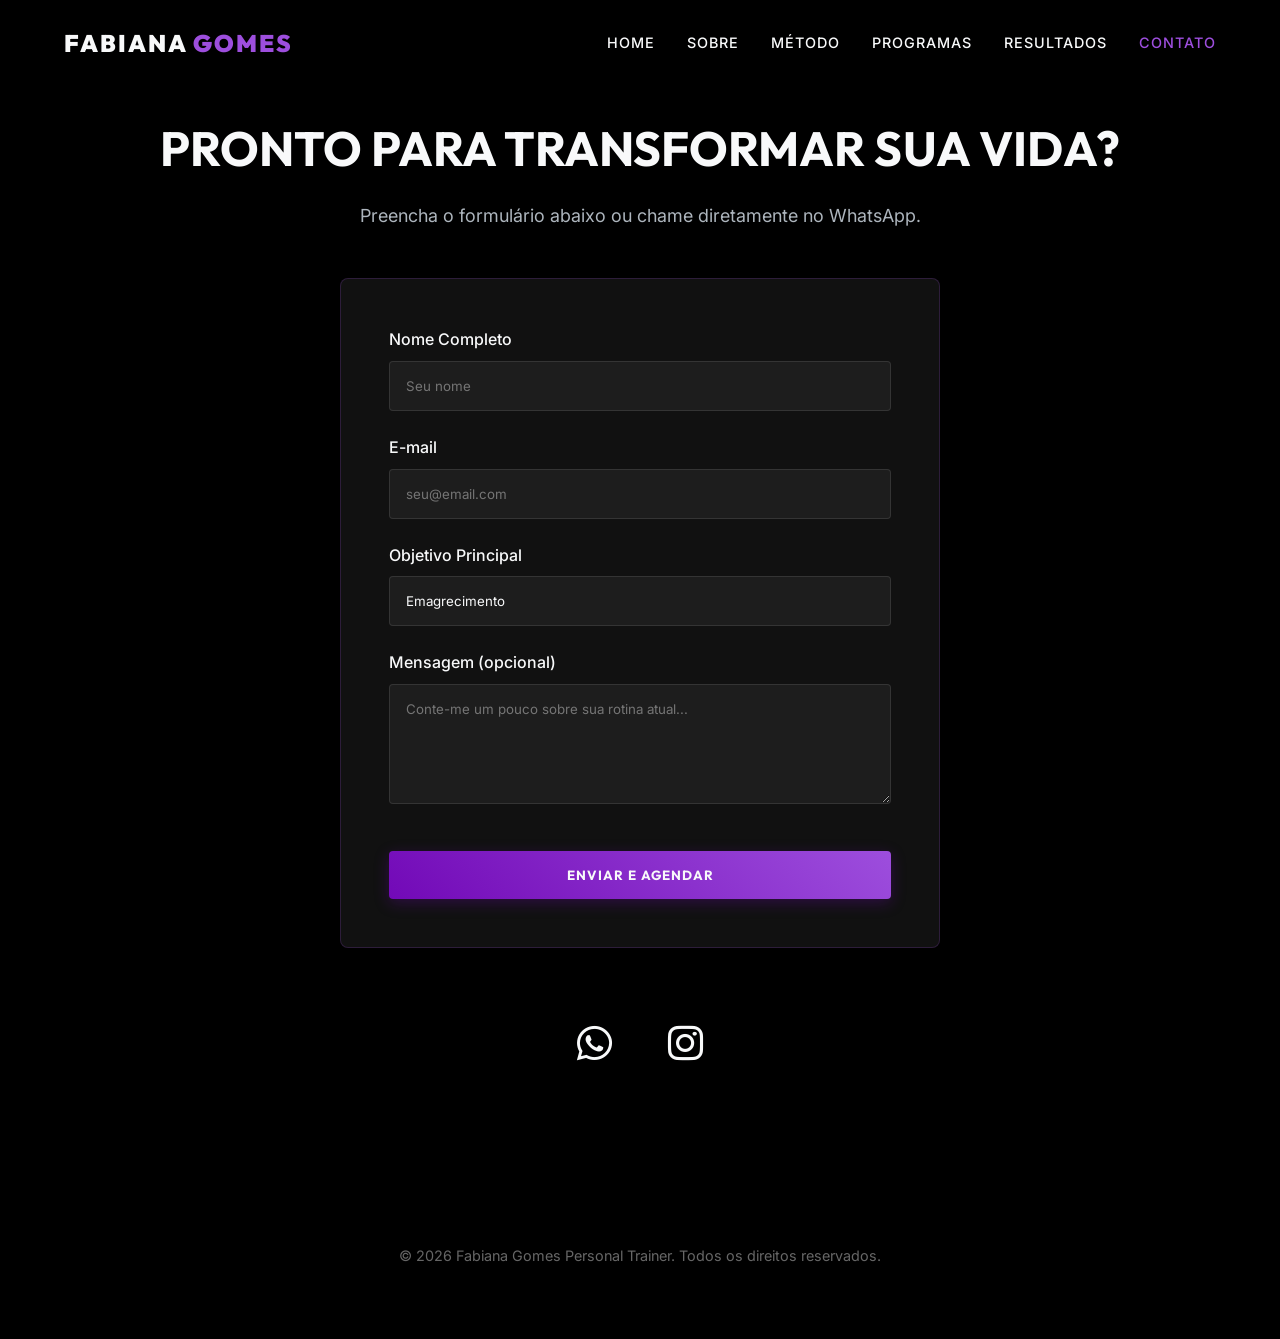
<file: contato.html>
<!DOCTYPE html>
<html lang="pt-BR">

<head>
    <meta charset="UTF-8">
    <meta name="viewport" content="width=device-width, initial-scale=1.0">
    <meta name="theme-color" content="#9D4EDD">
    <meta name="mobile-web-app-capable" content="yes">
    <meta name="apple-mobile-web-app-status-bar-style" content="black-translucent">
    <title>Contato | Fabiana Gomes Personal Trainer</title>
    <meta name="description"
        content="Entre em contato com Fabiana Gomes e agende sua avaliação para dar o primeiro passo na sua transformação.">
    <link rel="preconnect" href="https://fonts.googleapis.com">
    <link rel="preconnect" href="https://fonts.gstatic.com" crossorigin>
    <link
        href="https://fonts.googleapis.com/css2?family=Inter:wght@300;400;500;600&family=Outfit:wght@500;700;900&display=swap"
        rel="stylesheet">
    <link rel="stylesheet" href="https://cdnjs.cloudflare.com/ajax/libs/font-awesome/6.4.0/css/all.min.css">
    <link rel="stylesheet" href="/css/style.css">
    <style>
        .page-header-padding {
            padding-top: 120px;
        }

        .contact-container {
            max-width: 600px;
            margin: 0 auto;
            background: var(--clr-black-lighter);
            padding: 3rem;
            border-radius: 8px;
            border: 1px solid rgba(157, 78, 221, 0.2);
        }

        .form-group {
            margin-bottom: 1.5rem;
            text-align: left;
        }

        .form-label {
            display: block;
            margin-bottom: 0.5rem;
            color: var(--clr-text-light);
            font-weight: 500;
        }

        .form-input {
            width: 100%;
            padding: 1rem;
            background: rgba(255, 255, 255, 0.05);
            border: 1px solid rgba(255, 255, 255, 0.1);
            border-radius: 4px;
            color: var(--clr-text-light);
            font-family: var(--font-body);
            transition: var(--transition-base);
        }

        .form-input:focus {
            outline: none;
            border-color: var(--clr-purple-neon);
            background: rgba(157, 78, 221, 0.05);
        }

        textarea.form-input {
            resize: vertical;
            min-height: 120px;
        }

        /* Corrigir visibilidade das opções no select (texto branco no fundo branco padrão do OS) */
        select option {
            color: #000;
            background: #fff;
        }
    </style>
    <!-- Icons & PWA -->
    <link rel="icon" type="image/png" href="/favicon-96x96.png" sizes="96x96" />
    <link rel="icon" type="image/svg+xml" href="/favicon.svg" />
    <link rel="shortcut icon" href="/favicon.ico" />
    <link rel="apple-touch-icon" sizes="180x180" href="/apple-touch-icon.png" />
    <link rel="manifest" href="/site.webmanifest" />
</head>

<body>
    <!-- Header / Navigation -->
    <header class="header scrolled">
        <div class="container nav-container">
            <a href="/" class="logo">FABIANA<span> GOMES</span></a>
            <nav>
                <button class="mobile-menu-btn" aria-label="Abrir menu">
                    <i class="fas fa-bars"></i>
                </button>
                <ul class="nav-links">
                    <li><a href="/">Home</a></li>
                    <li><a href="/sobre.html">Sobre</a></li>
                    <li><a href="/metodo.html">Método</a></li>
                    <li><a href="/programas.html">Programas</a></li>
                    <li><a href="/resultados.html">Resultados</a></li>
                    <li><a href="/contato.html" style="color: var(--clr-purple-neon);">Contato</a></li>
                </ul>
            </nav>
        </div>
    </header>

    <!-- CONTACT FORM SECTION -->
    <section class="section page-header-padding"
        style="text-align: center; min-height: 80vh; display: flex; align-items: center;">
        <div class="container reveal" style="width: 100%;">
            <h2 style="margin-bottom: 1.5rem;">Pronto para transformar sua vida?</h2>
            <p style="margin-bottom: 3rem;">Preencha o formulário abaixo ou chame diretamente no WhatsApp.</p>

            <div class="contact-container">
                <form id="contactForm">
                    <div class="form-group">
                        <label class="form-label" for="name">Nome Completo</label>
                        <input type="text" id="name" class="form-input" placeholder="Seu nome" required>
                    </div>
                    <div class="form-group">
                        <label class="form-label" for="email">E-mail</label>
                        <input type="email" id="email" class="form-input" placeholder="seu@email.com" required>
                    </div>
                    <div class="form-group">
                        <label class="form-label" for="objective">Objetivo Principal</label>
                        <select id="objective" class="form-input" style="appearance: none;">
                            <option value="emagrecimento">Emagrecimento</option>
                            <option value="hipertrofia">Hipertrofia</option>
                            <option value="premium">Personalizado Premium</option>
                            <option value="outro">Outro</option>
                        </select>
                    </div>
                    <div class="form-group">
                        <label class="form-label" for="message">Mensagem (opcional)</label>
                        <textarea id="message" class="form-input"
                            placeholder="Conte-me um pouco sobre sua rotina atual..."></textarea>
                    </div>
                    <button type="submit" class="btn btn-primary" style="width: 100%; margin-top: 1rem;">Enviar e
                        Agendar</button>
                </form>
            </div>

            <div class="social-links" style="margin-top: 4rem;">
                <a href="https://wa.me/5567991669607" aria-label="WhatsApp" style="font-size: 2.5rem; margin: 0 1rem;"><i
                        class="fab fa-whatsapp"></i></a>
                <a href="https://www.instagram.com/fabyfit2024?igsh=YjU0dXQwbW55MXZ2" aria-label="Instagram" style="font-size: 2.5rem; margin: 0 1rem;"><i
                        class="fab fa-instagram"></i></a>
            </div>
        </div>
    </section>

    <!-- FOOTER -->
    <footer style="border-top: none; background: transparent;">
        <div class="container reveal">
            <p style="font-size: 0.9rem; color: #666;">&copy; 2026 Fabiana Gomes Personal Trainer. Todos os direitos
                reservados.</p>
        </div>
    </footer>

    <script src="/js/main.js"></script>
    <script>
        document.getElementById('contactForm').addEventListener('submit', function (e) {
            e.preventDefault();

            const btnSubmit = this.querySelector('button[type="submit"]');
            const originalBtnText = btnSubmit.innerText;
            btnSubmit.innerText = 'Enviando...';
            btnSubmit.disabled = true;

            const name = document.getElementById('name').value;
            const email = document.getElementById('email').value;
            const selectEl = document.getElementById('objective');
            const objectiveInfo = selectEl.options[selectEl.selectedIndex].text;
            const message = document.getElementById('message').value;

            // ===== CONFIGURAÇÃO DE ENVIO AUTÔNOMO =====
            // Como o site não tem um servidor próprio (backend), usamos uma API gratuita famosa chamada Web3Forms
            // Você precisará gerar uma chave gratuita em https://web3forms.com/ informando seu email lperalta13@gmail.com
            const web3FormsAccessKey = 'c19cbdd5-9409-4cfb-bc4d-8867df657f8c';

            fetch('https://api.web3forms.com/submit', {
                method: 'POST',
                headers: {
                    'Content-Type': 'application/json',
                    'Accept': 'application/json'
                },
                body: JSON.stringify({
                    access_key: web3FormsAccessKey,
                    subject: 'Nova Solicitação de Avaliação: ' + name,
                    from_name: name,
                    email: email,
                    message: `Objetivo: ${objectiveInfo}\n\nMensagem: ${message || 'Nenhuma mensagem adicional informada.'}`
                })
            })
                .then(async (response) => {
                    let json = await response.json();
                    if (response.status == 200) {
                        alert('Sua solicitação foi enviada com sucesso! Entraremos em contato em breve.');
                        document.getElementById('contactForm').reset();
                    } else {
                        console.log(response);
                        alert('Erro ao enviar. Por favor, verifique se você colocou a sua Access Key no código do site.');
                    }
                })
                .catch(error => {
                    console.log(error);
                    alert('Erro ao enviar. Tente novamente mais tarde ou use nosso WhatsApp.');
                })
                .finally(() => {
                    btnSubmit.innerText = originalBtnText;
                    btnSubmit.disabled = false;
                });
        });
    </script>
</body>

</html>
</file>
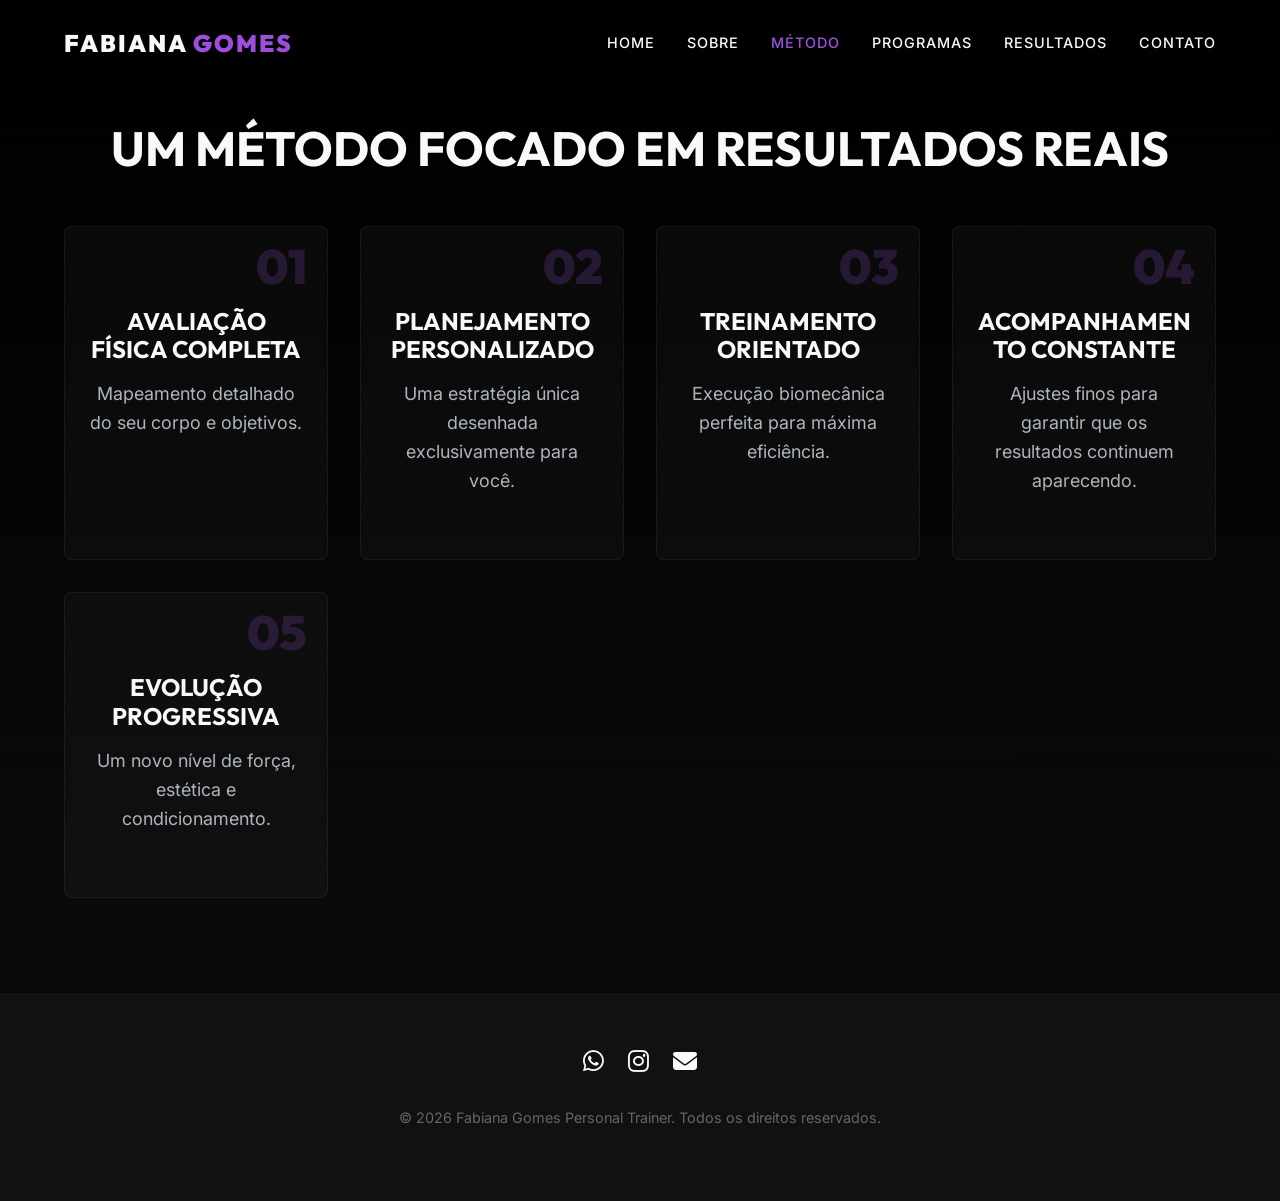
<file: metodo.html>
<!DOCTYPE html>
<html lang="pt-BR">
<head>
    <meta charset="UTF-8">
    <meta name="viewport" content="width=device-width, initial-scale=1.0">
    <meta name="theme-color" content="#9D4EDD">
    <meta name="mobile-web-app-capable" content="yes">
    <meta name="apple-mobile-web-app-status-bar-style" content="black-translucent">
    <title>Método | Fabiana Gomes Personal Trainer</title>
    <meta name="description" content="Conheça o processo de 5 passos focado em resultados reais, emagrecimento e hipertrofia.">
    <link rel="preconnect" href="https://fonts.googleapis.com">
    <link rel="preconnect" href="https://fonts.gstatic.com" crossorigin>
    <link href="https://fonts.googleapis.com/css2?family=Inter:wght@300;400;500;600&family=Outfit:wght@500;700;900&display=swap" rel="stylesheet">
    <link rel="stylesheet" href="https://cdnjs.cloudflare.com/ajax/libs/font-awesome/6.4.0/css/all.min.css">
    <link rel="stylesheet" href="/css/style.css">
    <style>
        .page-header-padding {
            padding-top: 120px;
        }
    </style>
    <!-- Icons & PWA -->
    <link rel="icon" type="image/png" href="/favicon-96x96.png" sizes="96x96" />
    <link rel="icon" type="image/svg+xml" href="/favicon.svg" />
    <link rel="shortcut icon" href="/favicon.ico" />
    <link rel="apple-touch-icon" sizes="180x180" href="/apple-touch-icon.png" />
    <link rel="manifest" href="/site.webmanifest" />
</head>
<body>
    <!-- Header / Navigation -->
    <header class="header scrolled">
        <div class="container nav-container">
            <a href="/" class="logo">FABIANA<span> GOMES</span></a>
            <nav>
                <button class="mobile-menu-btn" aria-label="Abrir menu">
                    <i class="fas fa-bars"></i>
                </button>
                <ul class="nav-links">
                    <li><a href="/">Home</a></li>
                    <li><a href="/sobre.html">Sobre</a></li>
                    <li><a href="/metodo.html" style="color: var(--clr-purple-neon);">Método</a></li>
                    <li><a href="/programas.html">Programas</a></li>
                    <li><a href="/resultados.html">Resultados</a></li>
                    <li><a href="/contato.html">Contato</a></li>
                </ul>
            </nav>
        </div>
    </header>

    <!-- MÉTODO -->
    <section class="section method-section page-header-padding">
        <div class="container reveal">
            <h2 style="text-align: center;">Um Método Focado em Resultados Reais</h2>
            
            <div class="method-steps">
                <div class="step-card reveal">
                    <span class="step-number">01</span>
                    <h3>Avaliação Física Completa</h3>
                    <p>Mapeamento detalhado do seu corpo e objetivos.</p>
                </div>
                <div class="step-card reveal">
                    <span class="step-number">02</span>
                    <h3>Planejamento Personalizado</h3>
                    <p>Uma estratégia única desenhada exclusivamente para você.</p>
                </div>
                <div class="step-card reveal">
                    <span class="step-number">03</span>
                    <h3>Treinamento Orientado</h3>
                    <p>Execução biomecânica perfeita para máxima eficiência.</p>
                </div>
                <div class="step-card reveal">
                    <span class="step-number">04</span>
                    <h3>Acompanhamento Constante</h3>
                    <p>Ajustes finos para garantir que os resultados continuem aparecendo.</p>
                </div>
                <div class="step-card reveal">
                    <span class="step-number">05</span>
                    <h3>Evolução Progressiva</h3>
                    <p>Um novo nível de força, estética e condicionamento.</p>
                </div>
            </div>
        </div>
    </section>

    <!-- FOOTER -->
    <footer>
        <div class="container reveal">
            <div class="social-links">
                <a href="https://wa.me/5567991669607" aria-label="WhatsApp"><i class="fab fa-whatsapp"></i></a>
                <a href="https://www.instagram.com/fabyfit2024?igsh=YjU0dXQwbW55MXZ2" aria-label="Instagram"><i class="fab fa-instagram"></i></a>
                <a href="mailto:magalhaesfaby@gmail.com" aria-label="Email"><i class="fas fa-envelope"></i></a>
            </div>
            <p style="font-size: 0.9rem; color: #666;">&copy; 2026 Fabiana Gomes Personal Trainer. Todos os direitos reservados.</p>
        </div>
    </footer>

    <script src="/js/main.js"></script>
</body>
</html>
</file>
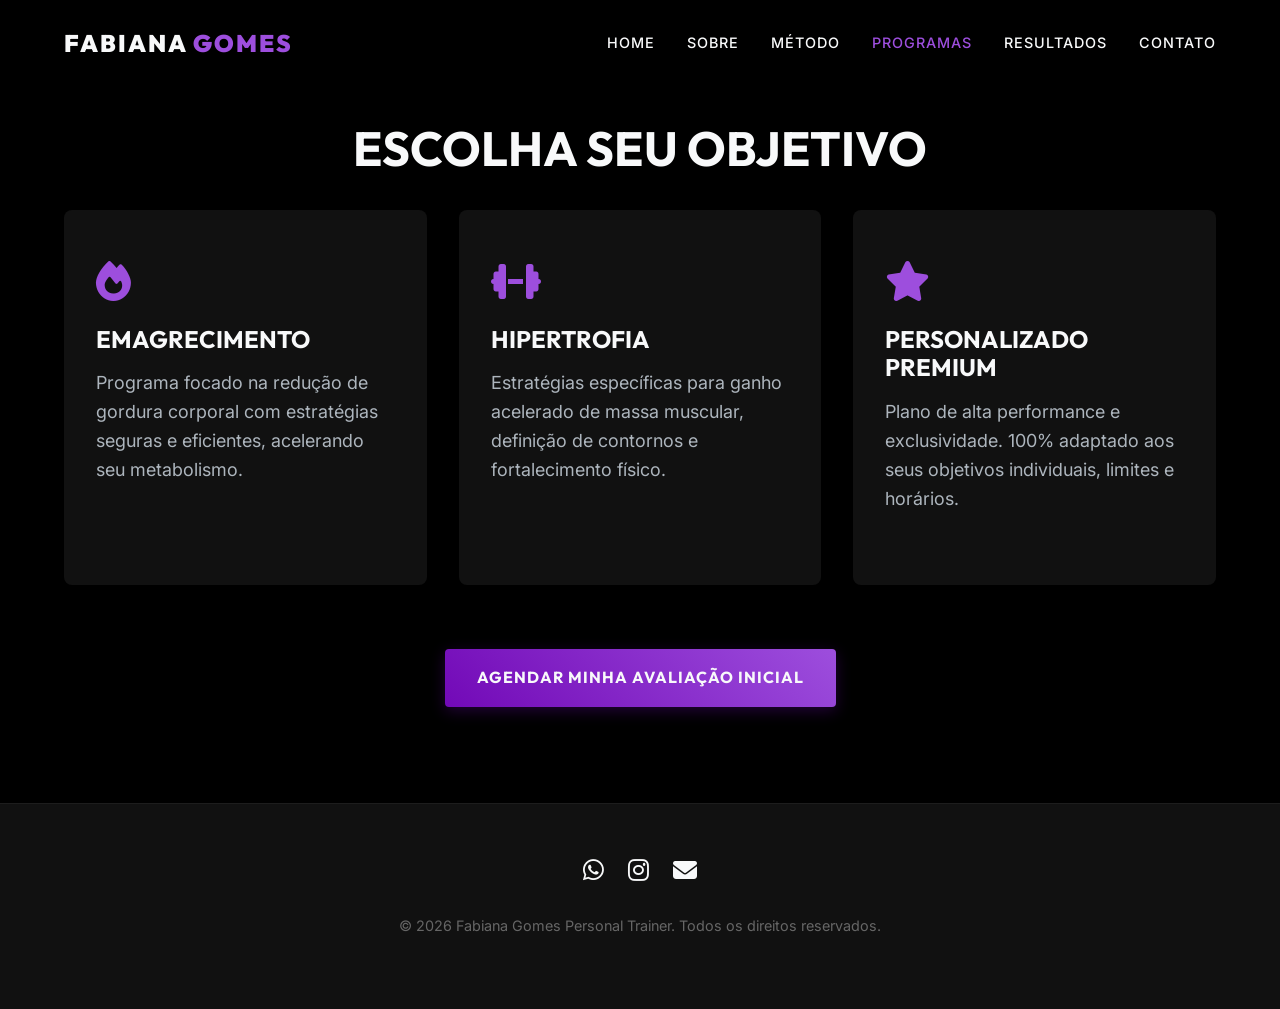
<file: programas.html>
<!DOCTYPE html>
<html lang="pt-BR">
<head>
    <meta charset="UTF-8">
    <meta name="viewport" content="width=device-width, initial-scale=1.0">
    <meta name="theme-color" content="#9D4EDD">
    <meta name="mobile-web-app-capable" content="yes">
    <meta name="apple-mobile-web-app-status-bar-style" content="black-translucent">
    <title>Programas de Treino | Fabiana Gomes Personal Trainer</title>
    <meta name="description" content="Descubra o programa ideal para o seu objetivo: emagrecimento, hipertrofia ou acompanhamento premium exclusivo.">
    <link rel="preconnect" href="https://fonts.googleapis.com">
    <link rel="preconnect" href="https://fonts.gstatic.com" crossorigin>
    <link href="https://fonts.googleapis.com/css2?family=Inter:wght@300;400;500;600&family=Outfit:wght@500;700;900&display=swap" rel="stylesheet">
    <link rel="stylesheet" href="https://cdnjs.cloudflare.com/ajax/libs/font-awesome/6.4.0/css/all.min.css">
    <link rel="stylesheet" href="/css/style.css">
    <style>
        .page-header-padding {
            padding-top: 120px;
        }
    </style>
    <!-- Icons & PWA -->
    <link rel="icon" type="image/png" href="/favicon-96x96.png" sizes="96x96" />
    <link rel="icon" type="image/svg+xml" href="/favicon.svg" />
    <link rel="shortcut icon" href="/favicon.ico" />
    <link rel="apple-touch-icon" sizes="180x180" href="/apple-touch-icon.png" />
    <link rel="manifest" href="/site.webmanifest" />
</head>
<body>
    <!-- Header / Navigation -->
    <header class="header scrolled">
        <div class="container nav-container">
            <a href="/" class="logo">FABIANA<span> GOMES</span></a>
            <nav>
                <button class="mobile-menu-btn" aria-label="Abrir menu">
                    <i class="fas fa-bars"></i>
                </button>
                <ul class="nav-links">
                    <li><a href="/">Home</a></li>
                    <li><a href="/sobre.html">Sobre</a></li>
                    <li><a href="/metodo.html">Método</a></li>
                    <li><a href="/programas.html" style="color: var(--clr-purple-neon);">Programas</a></li>
                    <li><a href="/resultados.html">Resultados</a></li>
                    <li><a href="/contato.html">Contato</a></li>
                </ul>
            </nav>
        </div>
    </header>

    <!-- PROGRAMAS DE TREINO -->
    <section class="section programs-section page-header-padding">
        <div class="container reveal">
            <h2 style="text-align: center;">Escolha seu Objetivo</h2>
            <div class="programs-grid">
                <div class="program-card reveal">
                    <i class="fas fa-fire program-icon"></i>
                    <h3>Emagrecimento</h3>
                    <p>Programa focado na redução de gordura corporal com estratégias seguras e eficientes, acelerando seu metabolismo.</p>
                </div>
                <div class="program-card reveal">
                    <i class="fas fa-dumbbell program-icon"></i>
                    <h3>Hipertrofia</h3>
                    <p>Estratégias específicas para ganho acelerado de massa muscular, definição de contornos e fortalecimento físico.</p>
                </div>
                <div class="program-card reveal">
                    <i class="fas fa-star program-icon"></i>
                    <h3>Personalizado Premium</h3>
                    <p>Plano de alta performance e exclusividade. 100% adaptado aos seus objetivos individuais, limites e horários.</p>
                </div>
            </div>
            
            <div style="text-align: center; margin-top: 4rem;">
                <a href="/contato.html" class="btn btn-primary">Agendar Minha Avaliação Inicial</a>
            </div>
        </div>
    </section>

    <!-- FOOTER -->
    <footer>
        <div class="container reveal">
            <div class="social-links">
                <a href="https://wa.me/5567991669607" aria-label="WhatsApp"><i class="fab fa-whatsapp"></i></a>
                <a href="https://www.instagram.com/fabyfit2024?igsh=YjU0dXQwbW55MXZ2" aria-label="Instagram"><i class="fab fa-instagram"></i></a>
                <a href="mailto:magalhaesfaby@gmail.com" aria-label="Email"><i class="fas fa-envelope"></i></a>
            </div>
            <p style="font-size: 0.9rem; color: #666;">&copy; 2026 Fabiana Gomes Personal Trainer. Todos os direitos reservados.</p>
        </div>
    </footer>

    <script src="/js/main.js"></script>
</body>
</html>
</file>
<file: css/style.css>
@import url('https://fonts.googleapis.com/css2?family=Inter:wght@300;400;500;600&family=Outfit:wght@500;700;900&display=swap');

:root {
    /* Color Palette */
    --clr-black: #000000;
    --clr-black-light: #0a0a0a;
    --clr-black-lighter: #111111;
    --clr-purple-dark: #3A0CA3;
    --clr-purple-vib: #7209B7;
    --clr-purple-neon: #9D4EDD;
    
    --clr-text-light: #F8F9FA;
    --clr-text-muted: #ADB5BD;
    
    /* Typography */
    --font-heading: 'Outfit', sans-serif;
    --font-body: 'Inter', sans-serif;
    
    /* Spacing */
    --section-padding: 6rem;
    --container-width: 1200px;
    
    /* Transitions */
    --transition-fast: 0.2s cubic-bezier(0.4, 0, 0.2, 1);
    --transition-base: 0.3s cubic-bezier(0.4, 0, 0.2, 1);
    --transition-slow: 0.6s cubic-bezier(0.4, 0, 0.2, 1);
}

* {
    margin: 0;
    padding: 0;
    box-sizing: border-box;
}

html {
    scroll-behavior: smooth;
    font-size: 16px;
}

body {
    background-color: var(--clr-black);
    color: var(--clr-text-light);
    font-family: var(--font-body);
    line-height: 1.6;
    overflow-x: hidden;
    -webkit-font-smoothing: antialiased;
}

/* Typography */
h1, h2, h3, h4, h5, h6 {
    font-family: var(--font-heading);
    line-height: 1.2;
    text-transform: uppercase;
}

h1 {
    font-size: clamp(2.5rem, 5vw, 4.5rem);
    font-weight: 900;
    letter-spacing: -0.02em;
}

h2 {
    font-size: clamp(2rem, 4vw, 3rem);
    font-weight: 700;
    margin-bottom: 2rem;
}

h3 {
    font-size: 1.5rem;
    font-weight: 700;
    margin-bottom: 1rem;
}

p {
    font-size: 1.125rem;
    color: var(--clr-text-muted);
    margin-bottom: 1.5rem;
}

/* Layout Utilities */
.container {
    max-width: var(--container-width);
    margin: 0 auto;
    padding: 0 1.5rem;
}

.section {
    padding: var(--section-padding) 0;
    position: relative;
}

/* Header & Nav */
.header {
    position: fixed;
    top: 0;
    left: 0;
    width: 100%;
    padding: 1.5rem 0;
    z-index: 1000;
    transition: var(--transition-base);
    background: transparent;
}

.header.scrolled {
    background: rgba(0, 0, 0, 0.85);
    backdrop-filter: blur(10px);
    border-bottom: 1px solid rgba(157, 78, 221, 0.1);
    padding: 1rem 0;
}

.nav-container {
    display: flex;
    justify-content: space-between;
    align-items: center;
}

.logo {
    font-family: var(--font-heading);
    font-size: 1.5rem;
    font-weight: 900;
    color: var(--clr-text-light);
    text-decoration: none;
    letter-spacing: 2px;
}

.logo span {
    color: var(--clr-purple-neon);
}

.nav-links {
    display: flex;
    gap: 2rem;
    list-style: none;
}

.nav-links a {
    color: var(--clr-text-light);
    text-decoration: none;
    font-weight: 500;
    font-size: 0.9rem;
    text-transform: uppercase;
    letter-spacing: 1px;
    transition: var(--transition-fast);
    position: relative;
}

.nav-links a::after {
    content: '';
    position: absolute;
    bottom: -5px;
    left: 0;
    width: 0;
    height: 2px;
    background: var(--clr-purple-neon);
    transition: var(--transition-base);
}

.nav-links a:hover {
    color: var(--clr-purple-neon);
}

.nav-links a:hover::after {
    width: 100%;
}

.mobile-menu-btn {
    display: none;
    color: var(--clr-text-light);
    font-size: 1.5rem;
    cursor: pointer;
    background: none;
    border: none;
}

/* Buttons */
.btn {
    display: inline-block;
    padding: 1rem 2rem;
    font-family: var(--font-heading);
    font-weight: 700;
    text-transform: uppercase;
    text-decoration: none;
    letter-spacing: 1px;
    border-radius: 4px;
    transition: var(--transition-base);
    cursor: pointer;
    border: none;
    text-align: center;
}

.btn-primary {
    background: linear-gradient(45deg, var(--clr-purple-vib), var(--clr-purple-neon));
    color: var(--clr-text-light);
    box-shadow: 0 4px 15px rgba(114, 9, 183, 0.3);
}

.btn-primary:hover {
    transform: translateY(-2px);
    box-shadow: 0 8px 25px rgba(157, 78, 221, 0.5);
}

.btn-outline {
    background: transparent;
    color: var(--clr-text-light);
    border: 2px solid var(--clr-purple-neon);
}

.btn-outline:hover {
    background: rgba(157, 78, 221, 0.1);
    box-shadow: 0 0 15px rgba(157, 78, 221, 0.2);
}

/* Hero Section */
.hero {
    min-height: 100vh;
    display: flex;
    align-items: center;
    position: relative;
    padding-top: 5rem;
    background: radial-gradient(circle at 70% 50%, rgba(58, 12, 163, 0.15) 0%, rgba(0, 0, 0, 1) 50%);
    overflow: hidden;
}

.hero::before {
    content: '';
    position: absolute;
    top: 0;
    left: 0;
    width: 100%;
    height: 100%;
    background: url('https://images.unsplash.com/photo-1571019614242-c5c5dee9f50b?ixlib=rb-4.0.3&auto=format&fit=crop&w=2070&q=80') center/cover;
    opacity: 0.5; /* Increased from 0.3 for 20% more visibility */
    z-index: -1;
    filter: grayscale(100%) contrast(1.2);
}

.hero::after {
    content: '';
    position: absolute;
    top: 0;
    left: 0;
    width: 100%;
    height: 100%;
    background: linear-gradient(90deg, #000 0%, rgba(0,0,0,0.7) 50%, transparent 100%);
    z-index: -1;
}

.hero-content {
    max-width: 800px;
}

.hero-subtitle {
    font-size: 1.2rem;
    color: var(--clr-text-light);
    margin-bottom: 2rem;
    max-width: 600px;
    font-weight: 300;
}

.hero-btns {
    display: flex;
    gap: 1rem;
    margin-top: 2rem;
}

/* Animations (Scroll reveal) */
.reveal {
    opacity: 0;
    transform: translateY(30px);
    transition: all 0.8s cubic-bezier(0.5, 0, 0, 1);
}

.reveal.active {
    opacity: 1;
    transform: translateY(0);
}

/* Problem/Solution Section (PAS) */
.pas-section {
    background: var(--clr-black-light);
    text-align: center;
}

.pas-content {
    max-width: 800px;
    margin: 0 auto;
}

.highlight-text {
    color: var(--clr-purple-neon);
    font-weight: 700;
}

/* About Section */
.about-grid {
    display: grid;
    grid-template-columns: 1fr 1fr;
    gap: 4rem;
    align-items: center;
}

.about-image {
    position: relative;
    border-radius: 8px;
    overflow: hidden;
}

.about-image img {
    width: 100%;
    height: auto;
    filter: grayscale(80%) sepia(10%) hue-rotate(250deg);
    transition: var(--transition-slow);
}

.about-image:hover img {
    filter: grayscale(0%);
    transform: scale(1.02);
}

.about-image::after {
    content: '';
    position: absolute;
    inset: 0;
    box-shadow: inset 0 0 50px rgba(0,0,0,0.5);
}

/* Method Section */
.method-section {
    background: linear-gradient(to bottom, var(--clr-black), var(--clr-black-light));
}

.method-steps {
    display: grid;
    grid-template-columns: repeat(auto-fit, minmax(240px, 1fr));
    gap: 2rem;
    margin-top: 3rem;
}

.step-card {
    background: rgba(255, 255, 255, 0.03);
    padding: 5rem 1.5rem 2.5rem;
    border-radius: 8px;
    border: 1px solid rgba(255, 255, 255, 0.05);
    text-align: center;
    position: relative;
    transition: var(--transition-base);
    word-break: break-word;
}

.step-card:hover {
    transform: translateY(-10px);
    border-color: rgba(157, 78, 221, 0.3);
    background: rgba(157, 78, 221, 0.05);
}

.step-number {
    font-family: var(--font-heading);
    font-size: 3rem;
    font-weight: 900;
    color: rgba(157, 78, 221, 0.2);
    position: absolute;
    top: 15px;
    right: 20px;
    line-height: 1;
}

/* Programs Section */
.programs-grid {
    display: grid;
    grid-template-columns: repeat(auto-fit, minmax(300px, 1fr));
    gap: 2rem;
}

.program-card {
    background: var(--clr-black-lighter);
    padding: 3rem 2rem;
    border-radius: 8px;
    border-top: 3px solid transparent;
    transition: var(--transition-base);
}

.program-card:hover {
    border-top-color: var(--clr-purple-neon);
    transform: translateY(-5px);
    box-shadow: 0 10px 30px rgba(0, 0, 0, 0.5);
}

.program-icon {
    font-size: 2.5rem;
    color: var(--clr-purple-neon);
    margin-bottom: 1.5rem;
}

/* Results & Testimonials */
.testimonials-grid {
    display: grid;
    grid-template-columns: repeat(auto-fit, minmax(300px, 1fr));
    gap: 2rem;
}

.testimonial-card {
    background: rgba(58, 12, 163, 0.05);
    padding: 2.5rem;
    border-radius: 8px;
    border-left: 4px solid var(--clr-purple-vib);
}

.quote-mark {
    font-size: 4rem;
    color: rgba(157, 78, 221, 0.2);
    line-height: 0;
    font-family: serif;
    margin-bottom: 1rem;
}

/* Blog Preview */
.blog-grid {
    display: grid;
    grid-template-columns: repeat(auto-fit, minmax(280px, 1fr));
    gap: 2rem;
}

.blog-card {
    background: var(--clr-black-lighter);
    border-radius: 8px;
    overflow: hidden;
    transition: var(--transition-base);
}

.blog-card:hover {
    transform: translateY(-5px);
}

.blog-content {
    padding: 1.5rem;
}

.blog-category {
    color: var(--clr-purple-neon);
    font-size: 0.8rem;
    text-transform: uppercase;
    font-weight: 600;
    letter-spacing: 1px;
    margin-bottom: 0.5rem;
    display: block;
}

/* CTA & Footer */
.cta-section {
    background: linear-gradient(45deg, var(--clr-purple-dark), #000);
    text-align: center;
    padding: 8rem 0;
    border-top: 1px solid rgba(157, 78, 221, 0.2);
}

footer {
    background: var(--clr-black-lighter);
    padding: 3rem 0;
    text-align: center;
    border-top: 1px solid rgba(255, 255, 255, 0.05);
}

.social-links {
    display: flex;
    justify-content: center;
    gap: 1.5rem;
    margin-bottom: 1.5rem;
}

.social-links a {
    color: var(--clr-text-light);
    font-size: 1.5rem;
    transition: var(--transition-fast);
}

.social-links a:hover {
    color: var(--clr-purple-neon);
    transform: translateY(-3px);
}

/* Responsive */
@media (max-width: 900px) {
    .about-grid {
        grid-template-columns: 1fr;
    }
    
    .hero-btns {
        flex-direction: column;
    }
    
    .hero::after {
        background: linear-gradient(0deg, #000 0%, rgba(0,0,0,0.7) 100%, transparent 100%);
    }
}

@media (max-width: 768px) {
    .nav-links {
        display: none;
        position: absolute;
        top: 100%;
        left: 0;
        width: 100%;
        background: var(--clr-black-light);
        flex-direction: column;
        padding: 2rem;
        text-align: center;
        border-bottom: 1px solid rgba(157, 78, 221, 0.2);
    }

    .nav-links.active {
        display: flex;
    }

    .mobile-menu-btn {
        display: block;
    }

    :root {
        --section-padding: 4rem;
    }
}
</file>
